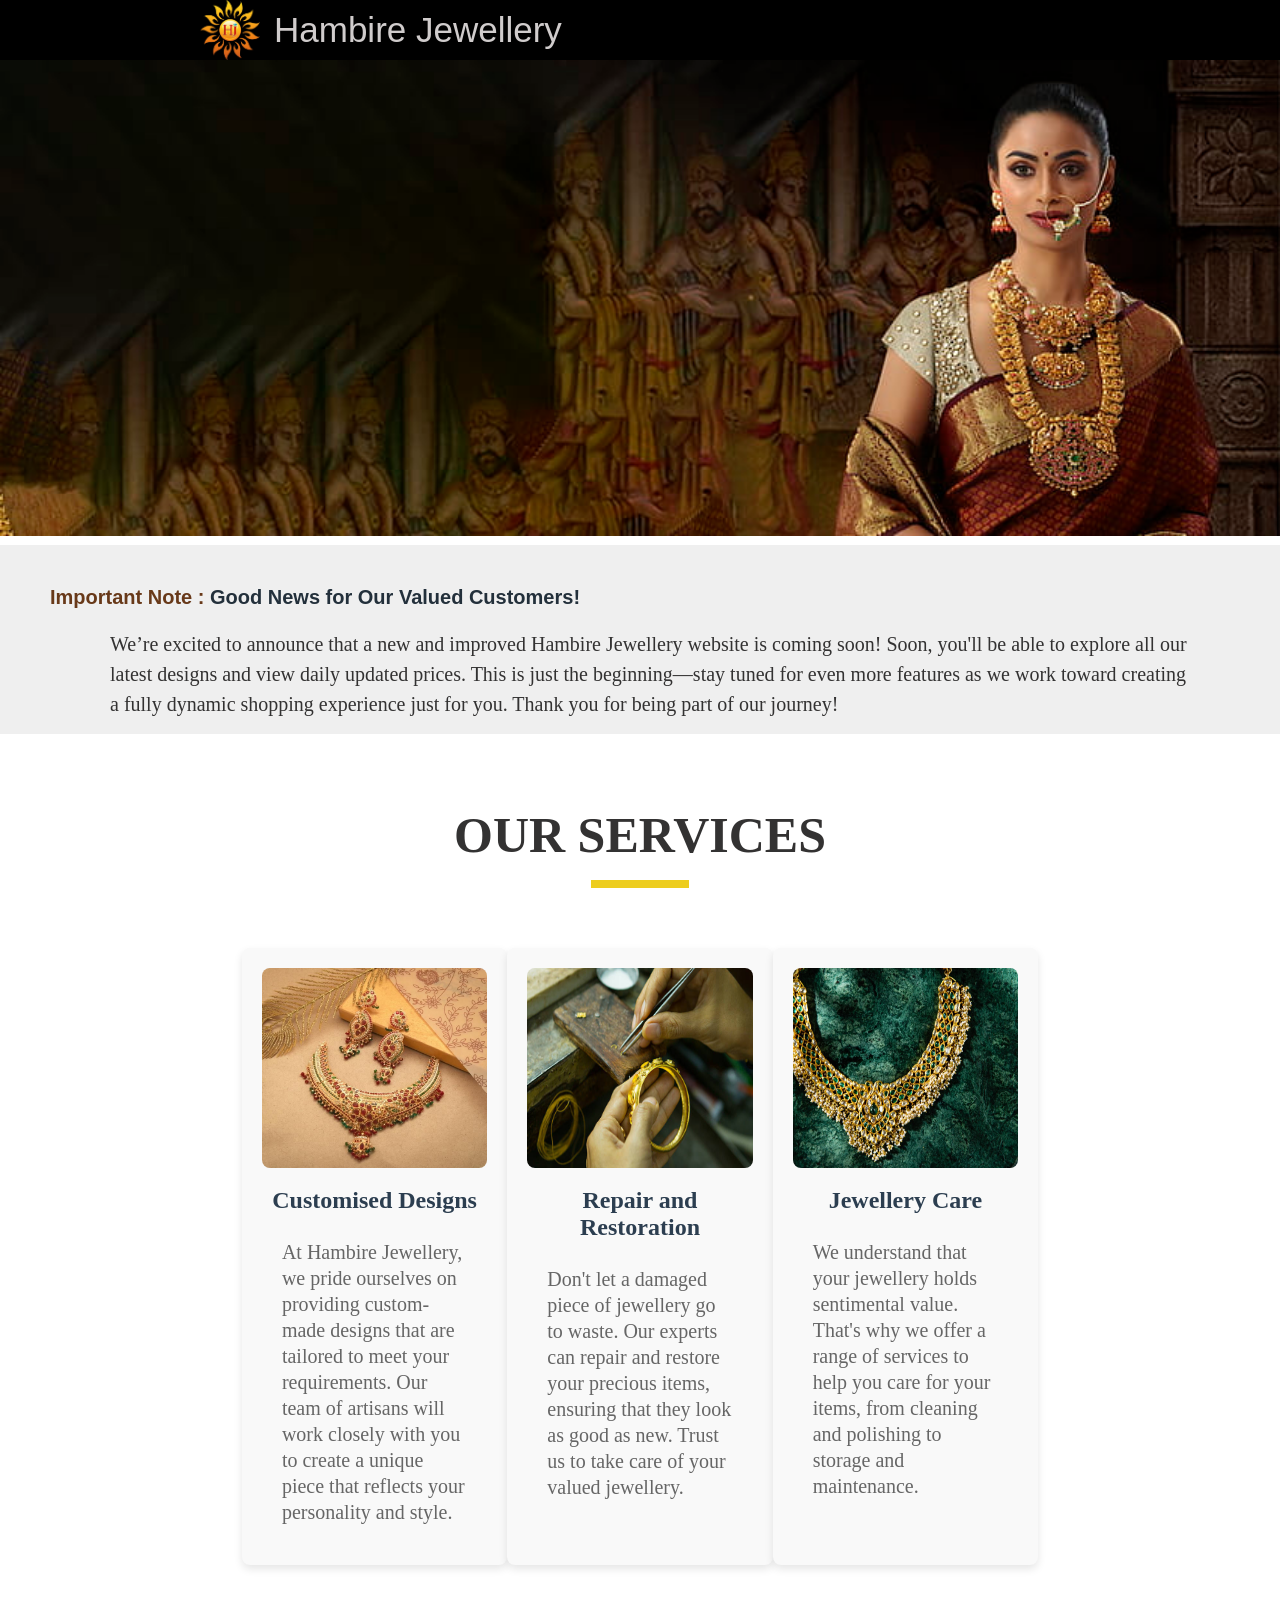
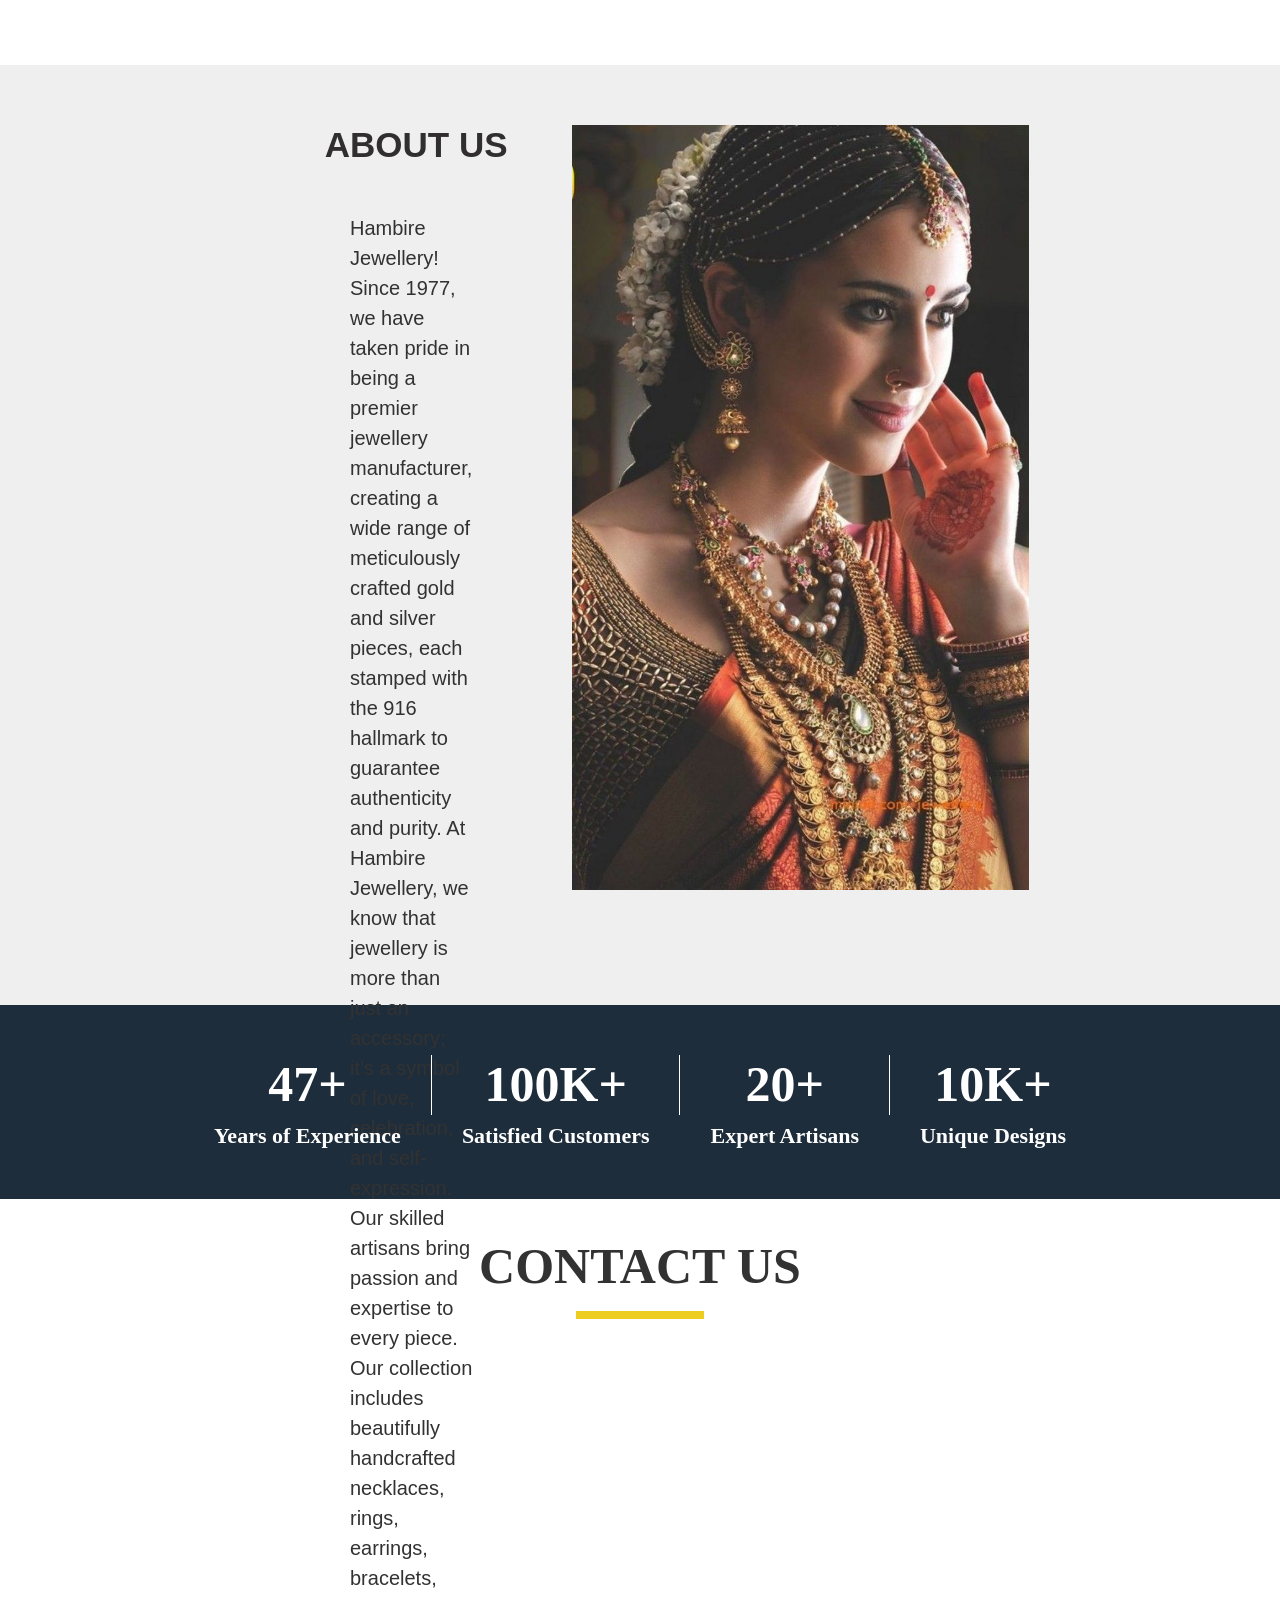
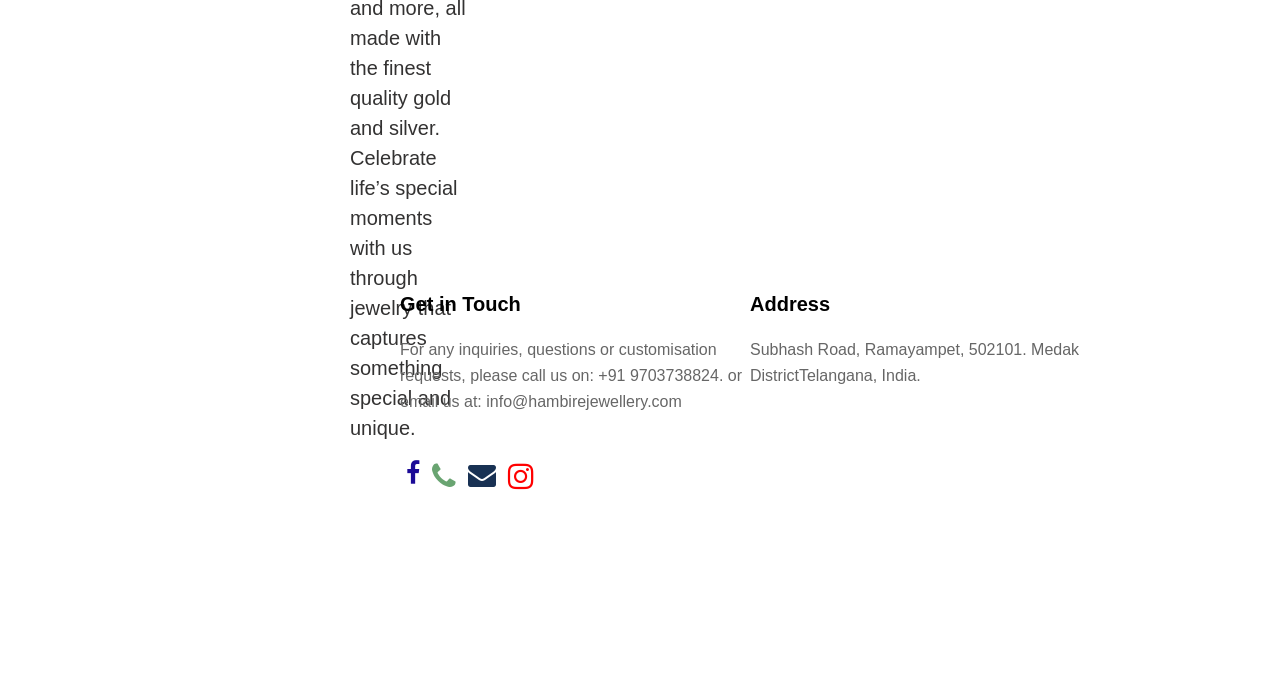
<file: index.html>
<!DOCTYPE html>
<html>
    <head>
        <title>
            Hambire Jewellery
        </title>
     
        <meta name="viewport" content="width=device-width, initial-scale=1.0">
<link rel="stylesheet" href="https://cdnjs.cloudflare.com/ajax/libs/font-awesome/4.7.0/css/font-awesome.min.css">
<link rel="stylesheet" href="./style/style.css">
<link rel="icon" href="./images/hjlogo-removebg-preview (1).jpg" type="image/png">


<p class="logo-container">   <img class="logostyle" src="./images/hjlogo-removebg-preview (1).jpg"> <p2 class="titlename">Hambire Jewellery</p2> </p>



</head>
        <body>

            <img class="baclground-image" src="./images/backgroundgold5.jpg">

            <section class="note-section">
                <p class="note-text"> Important Note : <p2 class="news-text">Good News for Our Valued Customers!</p2>  </p>
                <p class="note-info">We’re excited to announce that a new and improved Hambire Jewellery website is coming soon! Soon, you'll be able to explore all our latest designs and view daily updated prices. This is just the beginning—stay tuned for even more features as we work toward creating a fully dynamic shopping experience just for you. Thank you for being part of our journey!</p>
          
            </section>

            
           

        <section class="services-section">
            <h1>OUR SERVICES</h1>
            <hr>
        <div class="services-container">
            <div class="service-card">
                <img src="./images/jeweelery.jpg" alt="Customised Designs">
                <h3>Customised Designs</h3>
                <p>At Hambire Jewellery, we pride ourselves on providing custom-made designs that are tailored to meet your requirements. Our team of artisans will work closely with you to create a unique piece that reflects your personality and style.</p>
            </div>
            <div class="service-card">
                <img src="./images/woorkimage.jpg" alt="Repair and Restoration">
                <h3>Repair and Restoration</h3>
                <p>Don't let a damaged piece of jewellery go to waste. Our experts can repair and restore your precious items, ensuring that they look as good as new. Trust us to take care of your valued jewellery.</p>
            </div>
            <div class="service-card">
                <img src="./images/jewellery careing.jpg" alt="Jewellery Care">
                <h3>Jewellery Care</h3>
                <p>We understand that your jewellery holds sentimental value. That's why we offer a range of services to help you care for your items, from cleaning and polishing to storage and maintenance.</p>
            </div>
        </div>
    </section>

   
   
    <section class="about-container">
      
       
        <section class="about-section">
            <section class="about-vertical-data">
                <h1 class="about-us-text">ABOUT US </h1>
                <hr class="about-line">
               <p class="about-textdata">Hambire Jewellery! Since 1977, we have taken pride in being a premier jewellery manufacturer, creating a wide range of meticulously crafted gold and silver pieces, each stamped with the 916 hallmark to guarantee authenticity and purity. At Hambire Jewellery, we know that jewellery is more than just an accessory; it’s a symbol of love, celebration, and self-expression. Our skilled artisans bring passion and expertise to every piece. Our collection includes beautifully handcrafted necklaces, rings, earrings, bracelets, and more, all made with the finest quality gold and silver. Celebrate life’s special moments with us through jewelry that captures something special and unique.</p>

            </section>
           
            <img class="bridge-image" src="./images/bride.jpg">
        </section>
      
           
    </section>


    <section class="history-contanior">
        <section class="history-record">
            <h2 class="key">47+</h2>
            <p class="value">Years of Experience</p>
        </section>
        <hr class="varital-line" />
        <section class="history-record">
            <h2 class="key">100K+</h2>
            <p class="value">Satisfied Customers</p>
        </section>
        <hr class="varital-line" />
        <section class="history-record">
            <h2 class="key">20+</h2>
            <p class="value">Expert Artisans</p>
        </section>
        <hr class="varital-line" />
        <section class="history-record">
            <h2 class="key">10K+</h2>
            <p class="value">Unique Designs</p>
        </section>
    </section>
    <section>
        <h1 class="contact-section">
            CONTACT US
        </h1>
        <hr>
    </section>
    <section class="maps-section">
        <iframe
        width="400"
        height="450"
        style="border:0"
        loading="lazy"
        allowfullscreen
        referrerpolicy="no-referrer-when-downgrade"
        src="https://www.google.com/maps/embed/v1/place?key=AIzaSyDWDaY8_2f1s26SR8ObWhR7YizqcTAYCUA
          &q=4C8P+V7 Ramayampet, Telangana, India">
      </iframe>
    </section>
<section class="contact-container">

    <section class="get-in-touch-section">
        <h3 class="gettouch-text">
            Get in Touch
        </h3>
        <p class="call-number-contact-info">For any inquiries, questions or customisation requests, please call us on: +91 9703738824. or email us at: info@hambirejewellery.com</p>
    </section>

    <section class="address-section">
        <h3 class="address-text">
            Address
        </h3>
        <p class="address-info">Subhash Road, Ramayampet, 502101. Medak DistrictTelangana, India.</p>
    </section>
</section>


<section class="social-media-links">
    
    
     <a href="" , target="_blank">
        <i class="fa fa-facebook"></i>
     </a>

     <a href="tel:+91 9703738824">
        <i class="fa fa-phone" style="font-size:30px;color:rgba(4, 102, 16, 0.596)"></i>

     </a>
     
     <a href="mailto:info@hambirejewellery.com", target="_blank">
        <i class="fa fa-envelope" style="font-size:28px;color:rgb(24, 49, 83)"></i>
     </a>
    <a href="https://www.instagram.com/hambire_jewellery/?igsh=dHJmMWtrYTgwY2E5" , target="_blank">
        <i class="fa fa-instagram" style="font-size:30px;color:red"></i>
     </a>
    


</section>
<script>
    document.addEventListener("DOMContentLoaded", function () {
        const cards = document.querySelectorAll(".services-container, .services-section, .service-card, .about-container, .about-textdata, .about-vertical-data, .bridge-image, .history-contanior, .maps-section, .contact-container");

        function animateOnScroll() {
            cards.forEach(card => {
                const cardPosition = card.getBoundingClientRect().top;
                const viewportHeight = window.innerHeight;

                if (cardPosition < viewportHeight - 100) {
                    card.classList.add("in-view");
                }
            });
        }

        window.addEventListener("scroll", animateOnScroll);
        animateOnScroll(); // Initial check in case elements are already in view
    });
</script>


</body>
</html>
</file>
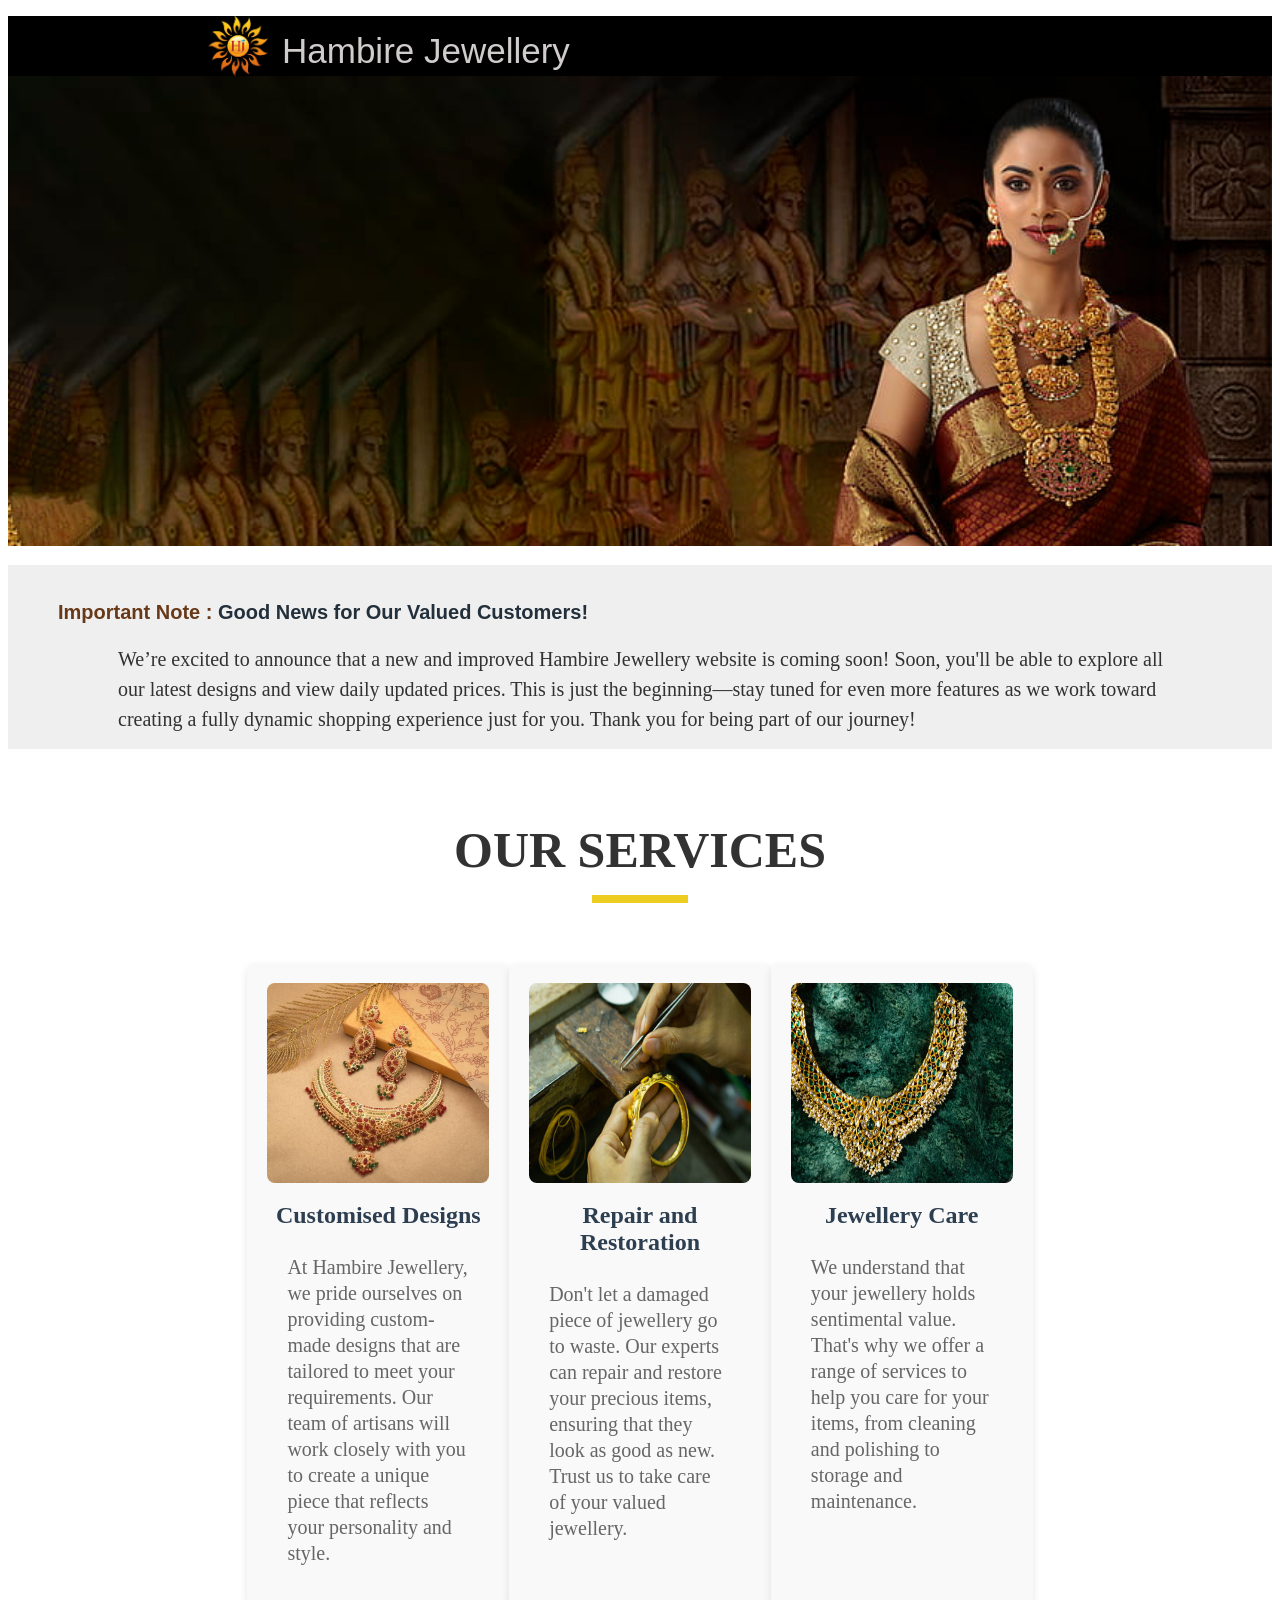
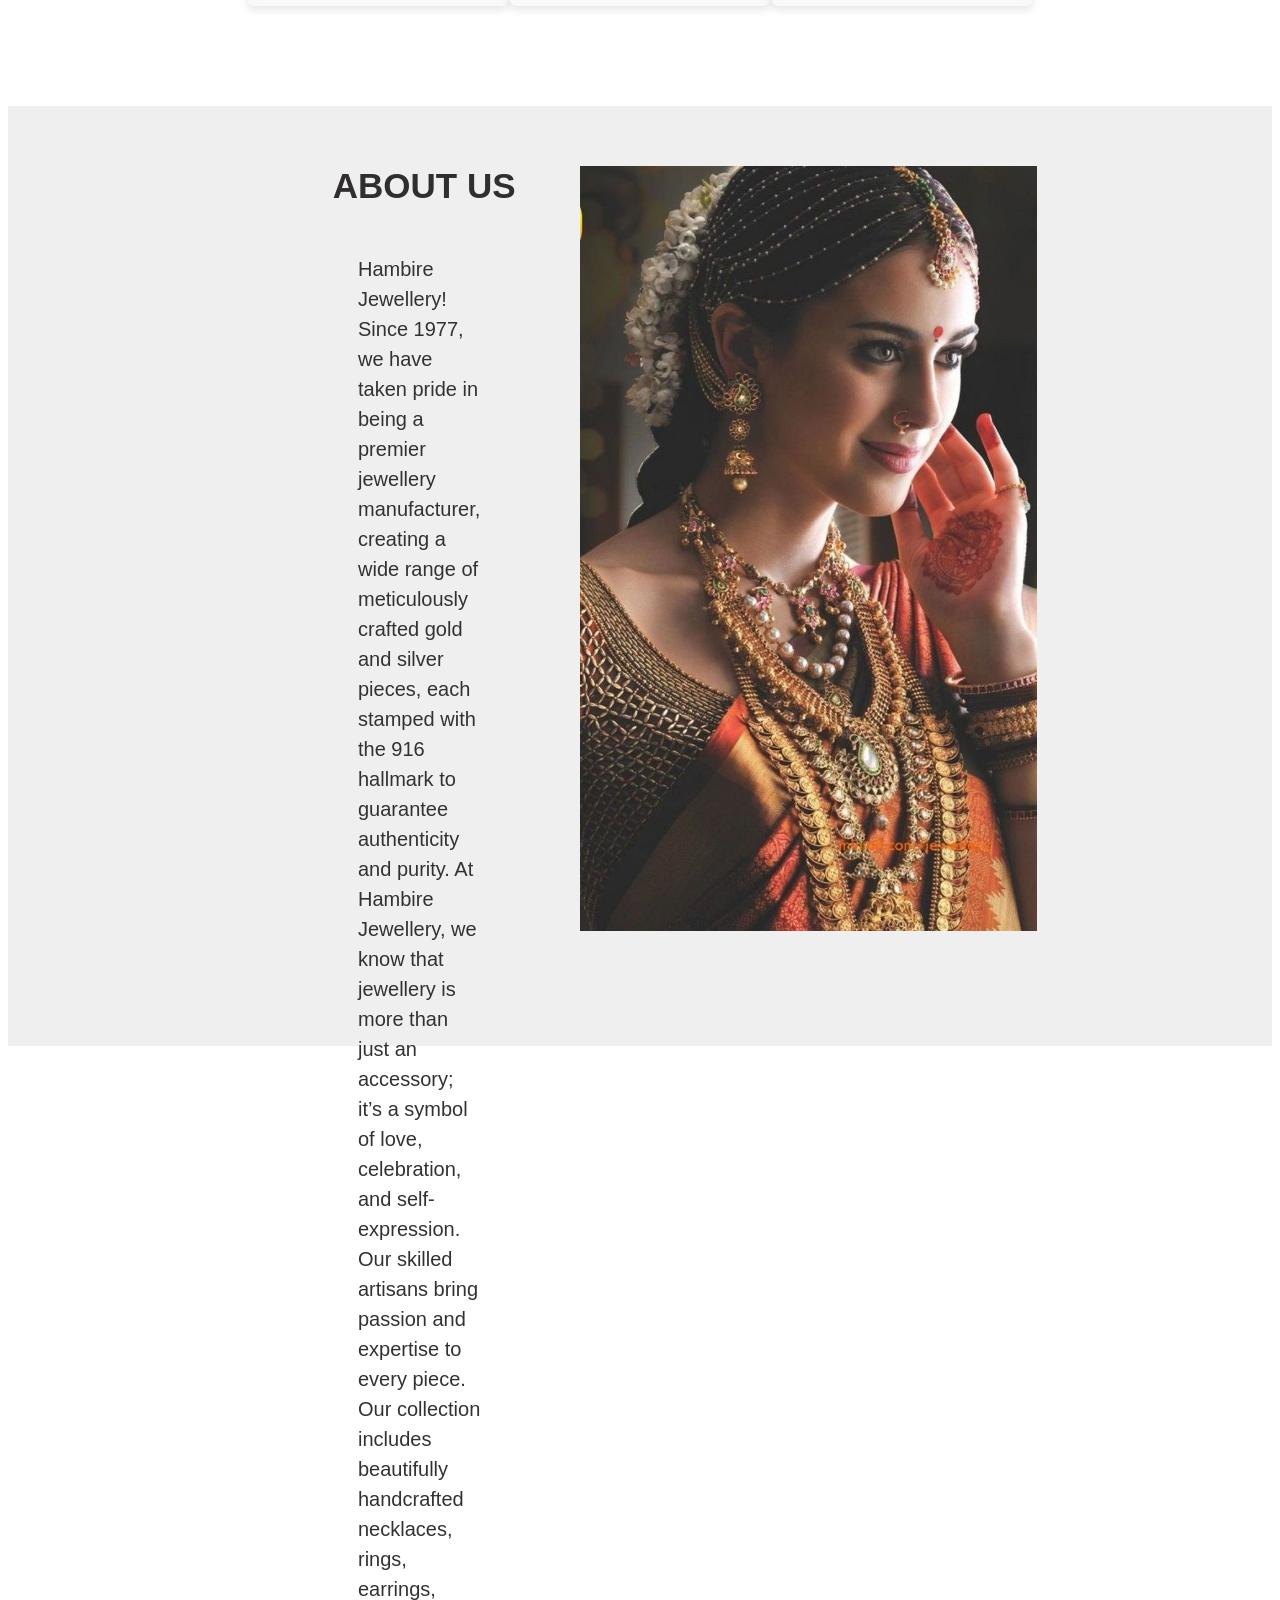
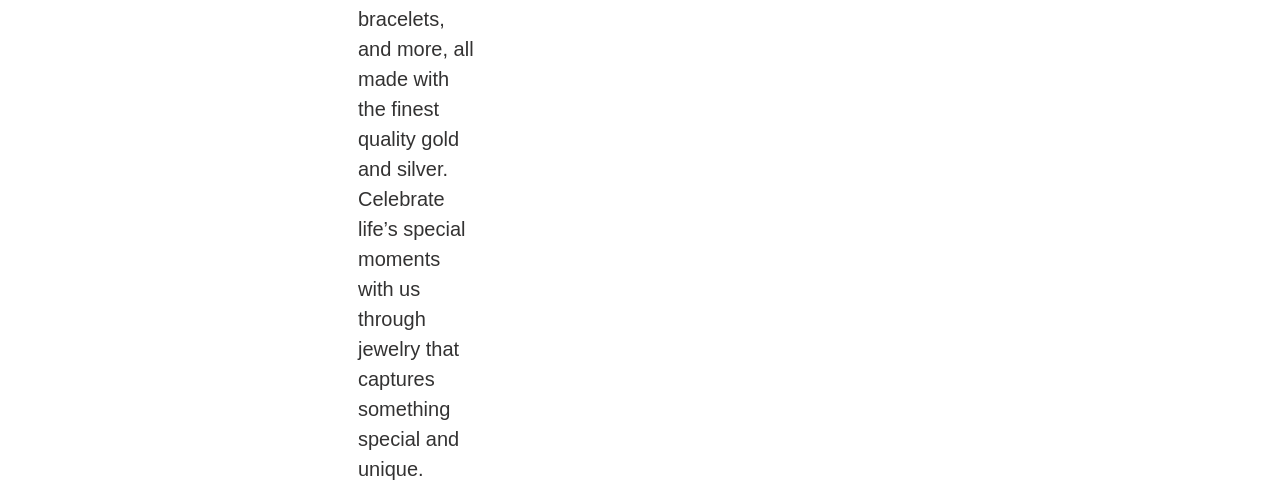
<file: homepage/homepage.html>
<!DOCTYPE html>
<html>
    <head>
        <title>
            Hambire Jwellery
        </title>
        <style>
            

                .logo-container {
                  align-items: center; /* Vertically centers items */
                  background-color: black;
                  padding-bottom: 0;
                  margin-bottom: 0;
                
                }
                .logostyle{

                    width: 60px;
                    height: 60px;
                    margin-left: 200px;
                    display: inline-block;
                    vertical-align: middle; 
                    padding-bottom: 0;
                   
                }

                .titlename{

                    font-family: Arial, Helvetica, sans-serif;
                    font-size: 35px;
                    font-style: normal;
                    margin-left: 10px;
                    color: rgb(208, 204, 204);
                    padding-top: 10px;
                    display: inline-block;
                    vertical-align: middle; 
                   
                }

                .baclground-image{
                    width: 100%;      
                    height: auto;     
                   margin-top: 0;
                   
                }
                .note-text{
                    font-family: Arial;
                    font-size: 20px;
                    font-weight: bold;
                    line-height: 24px;
                    margin-left: 50px;
                    color: rgb(104, 57, 25);
                    margin-top: 20px;
                }
                .news-text{
                    color: rgb(35, 48, 59)
                }
                .note-info{
                    margin-top: 15px;
                    margin-left: 60px;
                    margin-right: 70px;
                    margin-bottom: 15px;
                    padding-left: 50px;
                    padding-right: 20px;
                    padding-bottom: 15px;
                    font-family: cormorantgaramond-semibold, cormorantgaramond, cormorant garamond, serif;
                    font-size: 20px;
                    color: #333232;
                    line-height: 30px;
                }



 .services-section {
    text-align: center;
    padding-left: 150px;
    padding-right: 150px;
    padding-top: 20px;
    
}

.services-section h1 {
    font-size: 50px;
    margin-bottom: 10px;
    color: #333232;
    line-height: 50PX;
}

.services-container {
    display: flex;
    justify-content: center;
   
    margin-top: 60px;
    margin-left: 100;
    margin-right: 100;

    margin-bottom: 100px;
}

.service-card {
    background-color: #f9f9f9;
    border-radius: 8px;
    box-shadow: 0 4px 8px rgba(0, 0, 0, 0.1);
    width: 23%;
    padding: 20px;
}

.service-card img {
    width: 100%;
    height: 200px;
    border-radius: 8px;
}

.service-card h3 {
    font-size: 1.5em;
    color: #2C3E50;
    margin: 15px 0;
}

.service-card p {
    font-size: 20px;
    color: #666;
    line-height: 26px;
    margin: 10px;
    text-align:left;
    padding: 10px;
}


hr {
width: 10%;
height: 8px;
margin-top: 20px;
background-color: rgb(237, 205, 31);
border: none;

}

.about-us-text{
    
    padding-left: 10px;
    padding-top: 20px;
    font-family: Arial, Helvetica, sans-serif;
    font-size: 35px;
    font-weight: bold;
    color: rgb(48, 46, 46);
margin: 0;
}

.note-section{
    background-color: #efefef;
    margin-top: 15px;
    padding-top: 15px;
}

.about-container{
    

   background-color: #efefef;
   
    text-align: center;
    padding-left: 150px;
    padding-right: 150px;
    padding-top: 20px;

}
.about-section{
    
    display: flex;
    height: 100vh;
    justify-content: space-between;
    gap: 50px;
    text-align: center;
    padding-left: 150px;
    padding-right: 150px;
    padding-top: 20px;

}

.about-textdata{
    text-align: left;
    font-family: Arial, Helvetica, sans-serif;
    font-size: 20px;
    padding-left: 50px;
    padding-right: 50px;
    color: #333232;
    padding-bottom: 20px;

    line-height: 30px;
}
.about-line {
width: 22%;
height: 8px;
background-color: rgb(237, 205, 31);
border: none;

}
.about-vertical-data {
  display: flex;
  flex-direction: column;
}

.bridge-image{
    width: 100%;
    height: 85%;
    padding-top: 20px;
}





        </style>

<p class="logo-container">   <img class="logostyle" src="/images/hjlogo-removebg-preview (1).jpg"> <p2 class="titlename">Hambire Jewellery</p2> </p>



</head>
        <body>

            <img class="baclground-image" src="/images/backgroundgold5.jpg">
            <section class="note-section">
                <p class="note-text"> Important Note : <p2 class="news-text">Good News for Our Valued Customers!</p2>  </p>
                <p class="note-info">We’re excited to announce that a new and improved Hambire Jewellery website is coming soon! Soon, you'll be able to explore all our latest designs and view daily updated prices. This is just the beginning—stay tuned for even more features as we work toward creating a fully dynamic shopping experience just for you. Thank you for being part of our journey!</p>
          
            </section>

             </body>
   

        <section class="services-section">
            <h1>OUR SERVICES</h1>
            <hr>
        <div class="services-container">
            <div class="service-card">
                <img src="/images/jeweelery.jpg" alt="Customised Designs">
                <h3>Customised Designs</h3>
                <p>At Hambire Jewellery, we pride ourselves on providing custom-made designs that are tailored to meet your requirements. Our team of artisans will work closely with you to create a unique piece that reflects your personality and style.</p>
            </div>
            <div class="service-card">
                <img src="/images/woorkimage.jpg" alt="Repair and Restoration">
                <h3>Repair and Restoration</h3>
                <p>Don't let a damaged piece of jewellery go to waste. Our experts can repair and restore your precious items, ensuring that they look as good as new. Trust us to take care of your valued jewellery.</p>
            </div>
            <div class="service-card">
                <img src="/images/jewellery careing.jpg" alt="Jewellery Care">
                <h3>Jewellery Care</h3>
                <p>We understand that your jewellery holds sentimental value. That's why we offer a range of services to help you care for your items, from cleaning and polishing to storage and maintenance.</p>
            </div>
        </div>
    </section>
   
    <section class="about-container">
      
       
        <section class="about-section">
            <section class="about-vertical-data">
                <h1 class="about-us-text">ABOUT US </h1>
                <hr class="about-line">
               <p class="about-textdata">Hambire Jewellery! Since 1977, we have taken pride in being a premier jewellery manufacturer, creating a wide range of meticulously crafted gold and silver pieces, each stamped with the 916 hallmark to guarantee authenticity and purity. At Hambire Jewellery, we know that jewellery is more than just an accessory; it’s a symbol of love, celebration, and self-expression. Our skilled artisans bring passion and expertise to every piece. Our collection includes beautifully handcrafted necklaces, rings, earrings, bracelets, and more, all made with the finest quality gold and silver. Celebrate life’s special moments with us through jewelry that captures something special and unique.</p>

            </section>
           
            <img class="bridge-image" src="/images/bride.jpg">
        </section>
      
           
    </section>
</html>
</file>
<file: style/style.css>
body,html{
    margin: 0;
    padding: 0;
}

    .logo-container {
      align-items: center; /* Vertically centers items */
      background-color: black;
      padding: 0;
      margin: 0;
    
    }
    .logostyle{

        width: 60px;
        height: 60px;
        margin-left: 200px;
        display: inline-block;
        vertical-align: middle; 
        padding-bottom: 0;
       
    }

    .titlename{

        font-family: Arial, Helvetica, sans-serif;
        font-size: 35px;
        font-style: normal;
        margin-left: 10px;
         padding-bottom: 10px;
        color: rgb(208, 204, 204);
        padding-top: 10px;
        display: inline-block;
        vertical-align: middle; 
       
    }

    .baclground-image{
        width: 100%;      
        height: auto;     
       margin-top: 0;
       
    }
    .note-text{
        font-family: Arial;
        font-size: 20px;
        font-weight: bold;
        line-height: 24px;
        margin-left: 50px;
        color: rgb(104, 57, 25);
        margin-top: 20px;
    }
    .news-text{
        color: rgb(35, 48, 59)
    }
    .note-info{
        margin-top: 15px;
        margin-left: 60px;
        margin-right: 70px;
        margin-bottom: 15px;
        padding-left: 50px;
        padding-right: 20px;
        padding-bottom: 15px;
        font-family: cormorantgaramond-semibold, cormorantgaramond, cormorant garamond, serif;
        font-size: 20px;
        color: #333232;
        line-height: 30px;
    }



.services-section {
text-align: center;
padding-left: 150px;
padding-right: 150px;
padding-top: 20px;

}

.services-section h1 {
font-size: 50px;
margin-bottom: 10px;
color: #333232;
line-height: 50PX;
}

.services-container {
display: flex;
justify-content: center;

margin-top: 60px;
margin-left: 100;
margin-right: 100;

margin-bottom: 100px;
}

.service-card {
background-color: #f9f9f9;
border-radius: 8px;
box-shadow: 0 4px 8px rgba(0, 0, 0, 0.1);
width: 23%;
padding: 20px;
}

.service-card img {
width: 100%;
height: 200px;
border-radius: 8px;
}

.service-card h3 {
font-size: 1.5em;
color: #2C3E50;
margin: 15px 0;
}

.service-card p {
font-size: 20px;
color: #666;
line-height: 26px;
margin: 10px;
text-align:left;
padding: 10px;
}


hr {
width: 10%;
height: 8px;
margin-top: 20px;
background-color: rgb(237, 205, 31);
border: none;

}

.about-us-text{

padding-left: 10px;
padding-top: 20px;
font-family: Arial, Helvetica, sans-serif;
font-size: 35px;
font-weight: bold;
color: rgb(48, 46, 46);
margin: 0;
}

.note-section{
background-color: #efefef;
margin-top: 5px;
padding-top: 20px;
}

.about-container{


background-color: #efefef;

text-align: center;
padding-left: 150px;
padding-right: 150px;
padding-top: 20px;

}
.about-section{

display: flex;
height: 100vh;
justify-content: space-between;
gap: 50px;
text-align: center;
padding-left: 150px;
padding-right: 150px;
padding-top: 20px;

}

.about-textdata{
text-align: left;
font-family: Arial, Helvetica, sans-serif;
font-size: 20px;
padding-left: 50px;
padding-right: 50px;
color: #333232;
padding-bottom: 20px;

line-height: 30px;
}
.about-line {
width: 22%;
height: 8px;
background-color: rgb(237, 205, 31);
border: none;

}
.about-vertical-data {
display:flex;
flex-direction: column;
}

.bridge-image{
width: 100%;
height: 85%;
padding-top: 20px;
}

.maps-section{
text-align: center;
padding-top: 40px;
width: 100%;

}

.history-contanior{
display: flex;
justify-content: center;

text-align: center;
background-color: rgb(30, 45, 59);
padding-top: 50px;
padding-bottom: 50px;
}

.history-record{
display: flex;
flex-direction: column;
gap: 10px;
padding-left: 30px;
padding-right: 30px;

}


.key{
font-family: 'Times New Roman', Times, serif;
font-size: 50px;
font-weight: bold;
color: white;
margin: 0;
padding: 0;
}

.value{
font-family: 'Times New Roman', Times, serif;
font-size: 22px;
font-weight: bold;
color: white;
margin: 0;
padding: 0;
}


.varital-line{
width: 1px;
height: 60px;
background-color: white;
padding: 0;
margin: 0;

}


.contact-section{
text-align: center;
font-size: 50px;
margin-bottom: 10px;
color: #333232;
line-height: 50PX;
}

.contact-container{
display: flex;
justify-content: space-between;
padding-left: 250px;
padding-right: 200px;
margin-left: 150px;

margin-top: 50px;

}

.social-media-links{
display: flex;
justify-content:center;
width: 300px;
gap: 12px;
margin-left: 320px;
margin-top: 30px;
margin-bottom: 200px;
}

.fa {
font-size: 25px;
text-align: center;
text-decoration: none;
}

/* Add a hover effect if you want */
.fa:hover {
opacity: 0.7;
}

/* Set a specific color for each brand */

/* Facebook */
.fa-facebook {
 color: rgb(27, 10, 151);

}

.gettouch-text, .address-text{
font-family: Arial, Helvetica, sans-serif;
font-size: 20px;
font-weight: bold;
line-height: 26px;

}

.call-number-contact-info, .address-info {

line-height: 26px;
width: 350px;
font-family: Arial, Helvetica, sans-serif;
font-size: 16px; 
color: #666;

}




@media screen and (max-width: 600px) {
    body,html{
        margin: 0;
        padding: 0;
    }

    .logo-container {
      
        background-color: black;
        padding-bottom: 0;
        margin-bottom: 0;
      
      }

      .logostyle{

        width: 30px;
        height: 30px;
        margin-left: 20px;
        display: inline-block;
        vertical-align: middle; 
        padding-bottom: 0;
       
    }

    .titlename{

        font-family: Arial, Helvetica, sans-serif;
        font-size: 20px;
        font-style: normal;
        margin-left: 5px;
        padding-bottom: 10px;
        color: rgb(208, 204, 204);
        padding-top: 10px;
        display: inline-block;
        vertical-align: middle; 
       
    }
    .baclground-image{
      
        width: 100%;      
        height: auto;     
       margin-top: 0;
       margin-bottom: 0;


    }
    .note-section{
        background-color: #efefef;
        margin-top: 0;
        padding-top: 35px;
        }
    .note-text{
        font-family: Arial;
        font-size: 20px;
        font-weight: bold;
        line-height: 24px;
        margin-left: 13px;
        color: rgb(104, 57, 25);
        margin-top: 0px;
    }
    .note-info{
        margin-top: 15px;
        margin-bottom: 15px;
        padding-bottom: 15px;
        font-family: cormorantgaramond-semibold, cormorantgaramond, cormorant garamond, serif;
        font-size: 20px;
        color: #333232;
        line-height: 30px;
    }

    .services-section {
        text-align: center;
        padding-left: 0;
        padding-right: 0;
        padding-top: 20px;
        margin-bottom: 50px;
        }
        
        .services-section h1 {
        font-size: 25px;
        color: #333232;
        margin-bottom: 0px;
        }
        
        .services-container {
        display: flex;
        flex-direction: column;
        justify-content:center;
        margin-left: 10px;
        margin-right: 20px;
        padding-left: 10px;
        padding-right: 10px;
        padding-top: 15px;
        margin-top: 10px;
       
        margin-bottom: 0;
        padding-bottom: 0;
        }
        
        .service-card {
        background-color: #f9f9f9;
        border-radius: 8px;
        box-shadow: 0 4px 8px rgba(0, 0, 0, 0.1);
        width: 100%;
        padding: 10px;
        }
        
        .service-card img {
        width: 100%;
        height: 200px;
        padding: 10px;
        border-radius: 8px;
        }
        
        .service-card h3 {
        font-size: 1.5em;
        color: #2C3E50;
        margin: 15px 0;
        }

     
        
        .service-card p {
        font-size: 20px;
        color: #666;
        line-height: 26px;
        margin: 10px;
        text-align:left;
        padding: 10px;
        }
        
        
        hr {
        width: 25%;
        height: 8px;
        margin-top: 10px;
        background-color: rgb(237, 205, 31);
        border: none;
        
        }


        .services-container, .services-section, .service-card, .about-container, .about-textdata, .about-vertical-data, 
        .bridge-image, .history-contanior, .maps-section, .contact-container{

            opacity: 0;
            transform: translateY(50px);
            transition: opacity 1s ease-out, transform 1s ease-out;
        }
        
        /* Apply this when the card is in view */
        .services-container.in-view , .services-section.in-view , .service-card.in-view , .about-container.in-view ,
         .about-textdata.in-view , .about-vertical-data.in-view , .bridge-image.in-view , .history-contanior.in-view ,
          .maps-section.in-view , .contact-container.in-view{
            
            opacity: 1;
            transform: translateY(0);
        }

        .about-section{

            display: flex;
            flex-direction: column;
            height: 600px;
            justify-content: center;
            gap: 0px;
            text-align: center;
            padding-left: 10px;
            padding-right: 10px;
            padding-top: 10px;
            
            }
        .about-vertical-data {
            display:flex;
            flex-direction: column;
            }

        .about-container{
            display: flex;
            flex-direction: column;
            justify-content: center;
            background-color: #efefef;
            margin-bottom: 62px;
            text-align: center;
            padding-left: 10px;
            padding-right: 10px;
            padding-top: 400px;
            padding-bottom: 320px;
            margin-top: 0;
            }
            
            
            .about-textdata{
            text-align: left;
            font-family: Arial, Helvetica, sans-serif;
            font-size: 20px;
            padding-left: 10px;
            padding-right: 10px;
            color: #333232;
            padding-bottom: 20px;
            
            line-height: 30px;
            }
            .about-line {
            width: 30%;
            height: 8px;
            background-color: rgb(237, 205, 31);
            border: none;
            
            }
          
            .about-us-text{

                padding-left: 10px;
                padding-top: 20px;
                font-family: Arial, Helvetica, sans-serif;
                font-size: 35px;
                font-weight: bold;
                color: rgb(48, 46, 46);
                margin: 0;
                }
           

                .bridge-image{
                    width: 100%;
                    height: 100%;
                    padding-top: 20px;
                    }
                
            
                    .history-contanior{
                        display: flex;
                        flex-direction: column;
                        justify-content: center;
                        margin-top: 0;
                        text-align: center;
                        background-color: rgb(30, 45, 59);
                        padding-top: 50px;
                        padding-bottom: 50px;
                        }
                        
                        .history-record{
                        display: flex;
                        flex-direction: column;
                        gap: 10px;
                        padding-left: 10px;
                        padding-right: 10px;
                        
                        }
                        
                        
                        .key{
                        font-family: 'Times New Roman', Times, serif;
                        font-size: 35px;
                        font-weight: bold;
                        color: white;
                        line-height: 30px;
                        margin: 0;
                        padding: 0;
                        }
                        
                        .value{
                        font-family: 'Times New Roman', Times, serif;
                        font-size: 18px;
                        font-weight: bold;
                        color: white;
                        margin: 0;
                        padding: 0;
                        }
                        
                        
                        .varital-line{
                        width: 0;
                        height: 0px;
                        margin-top: 30px;
                        margin-bottom: 30px;
                        text-align: center;
                        background-color: white;
                       padding-left: 0px;
                        margin-left: 150px;
                        }

                        .contact-section{
                            text-align: center;
                            font-size: 30px;
                            margin-bottom: 10px;
                            color: #333232;
                            line-height: 26PX;
                            }
                            
                            .contact-container{
                            display: flex;
                            flex-direction: column;
                            justify-content: space-between;
                            padding-left: 10px;
                            padding-right: 10px;
                            margin-left: 10px;
                            
                            margin-top: 50px;
                            
                            }
                            
                            .social-media-links{
                            display: flex;
                            justify-content:center;
                            width: 300px;
                            gap: 12px;
                            margin-left: 0;
                            margin-top: 20px;
                            padding-left: 0;
                            margin-bottom: 200px;
                            }
                            
                            .fa {
                            font-size: 25px;
                            text-align: center;
                            text-decoration: none;
                            }
                            
                            /* Add a hover effect if you want */
                            .fa:hover {
                            opacity: 0.7;
                            }
                            
                            /* Set a specific color for each brand */
                            
                            /* Facebook */
                            .fa-facebook {
                            
                            color: rgb(27, 10, 151);
                            
                            }
                            
                            .gettouch-text, .address-text{
                            font-family: Arial, Helvetica, sans-serif;
                            font-size: 20px;
                            font-weight: bold;
                            line-height: 26px;
                            
                            }
                            
                            .call-number-contact-info, .address-info {
                            
                            line-height: 26px;
                            width: 350px;
                            font-family: Arial, Helvetica, sans-serif;
                            font-size: 16px; 
                            color: #666;
                            
                            }

                         
                            
                        
        
    
}
</file>
